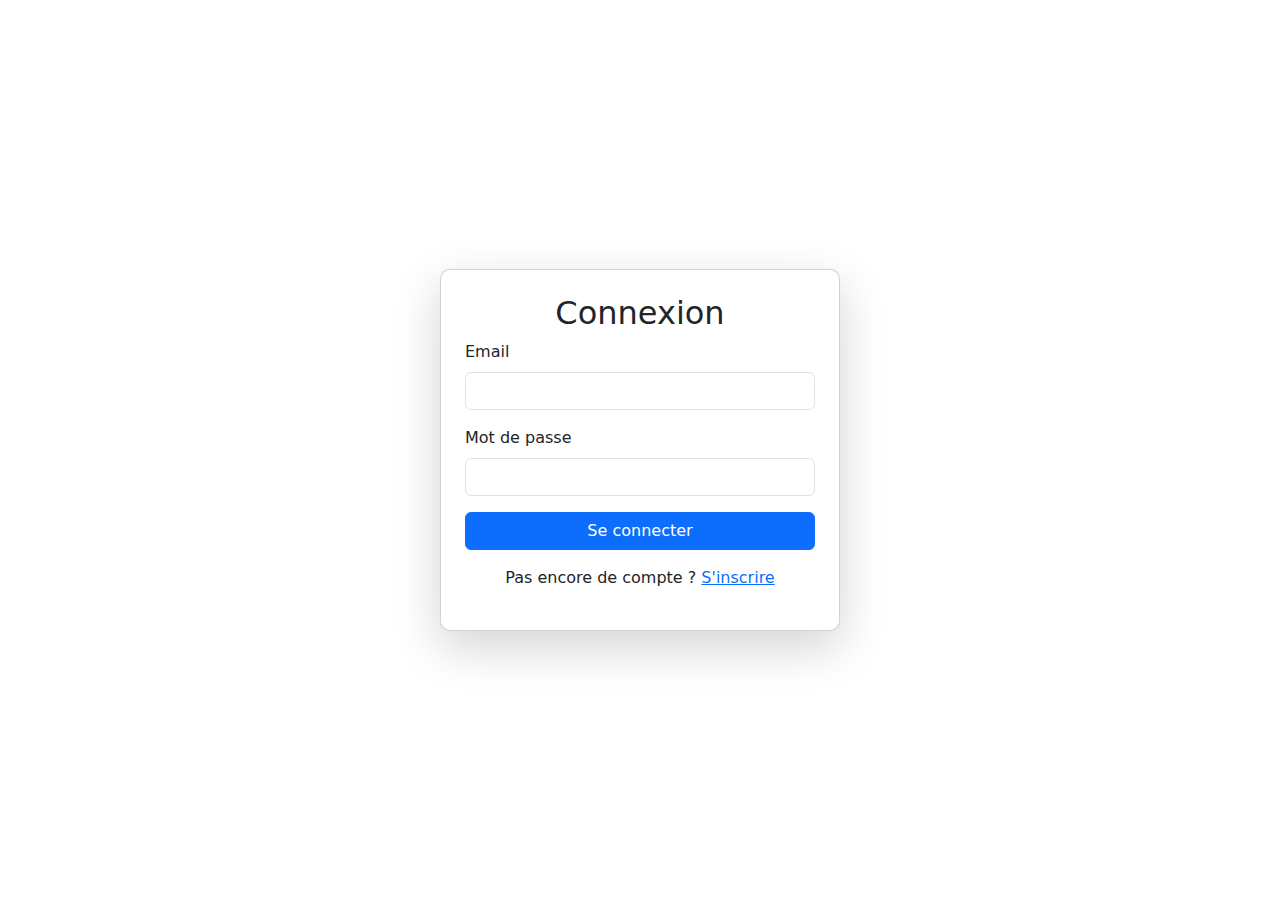
<file: login.html>
<!DOCTYPE html>
<html lang="fr">
<head>
    <meta charset="UTF-8">
    <meta name="viewport" content="width=device-width, initial-scale=1.0">
    <title>Connexion - Université</title>
    <link rel="stylesheet" href="https://cdn.jsdelivr.net/npm/bootstrap@5.3.0/dist/css/bootstrap.min.css">
    <link rel="stylesheet" href="login.css">
</head>
<body>

    <div class="container d-flex justify-content-center align-items-center vh-100">
        <div class="card p-4 shadow-lg" style="width: 400px;">
            <h2 class="text-center">Connexion</h2>
            <form id="loginForm">
                <div class="mb-3">
                    <label for="email" class="form-label">Email</label>
                    <input type="email" class="form-control" id="email" required>
                </div>
                <div class="mb-3">
                    <label for="password" class="form-label">Mot de passe</label>
                    <input type="password" class="form-control" id="password" required>
                </div>
                <button type="submit" class="btn btn-primary w-100">Se connecter</button>
            </form>
            <p class="text-center mt-3">Pas encore de compte ? <a href="signin.html">S'inscrire</a></p>
        </div>
    </div>

    <script>
        document.getElementById("loginForm").addEventListener("submit", function (event) {
    event.preventDefault(); // Empêcher le rechargement de la page

    let email = document.getElementById("email").value;
    let password = document.getElementById("password").value;

    // Simuler un utilisateur enregistré (normalement, on vérifie en base de données)
    let user = {
        email: "test@universite.com",
        password: "123456"  // Mot de passe fictif
    };

    if (email === user.email && password === user.password) {
        localStorage.setItem("user", JSON.stringify(user)); // Sauvegarde l'utilisateur connecté
        window.location.href = "index.html"; // Redirection vers l'accueil
    } else {
        alert("Email ou mot de passe incorrect !");
    }
});

    </script>
</body>
</html>
</file>
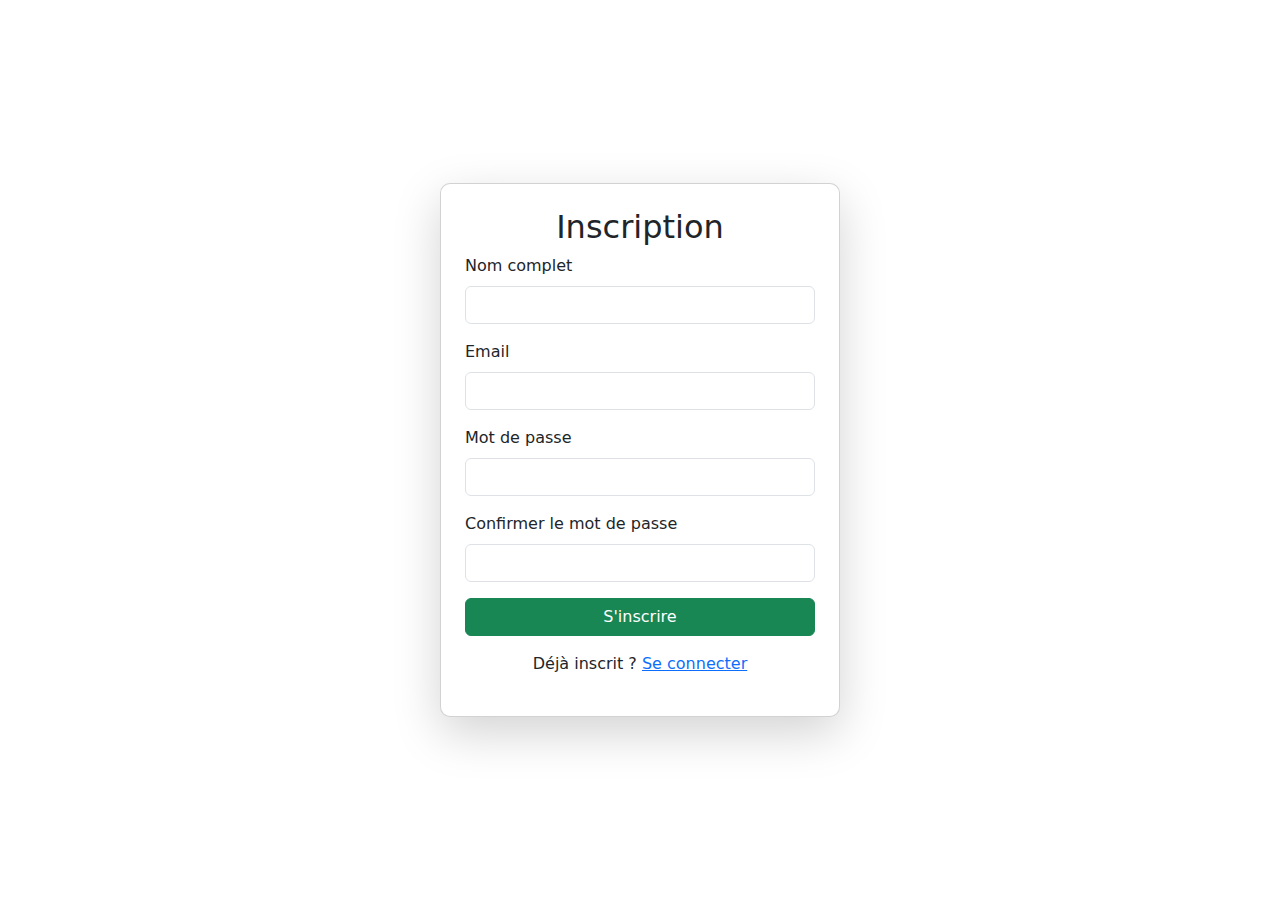
<file: signin.html>
<!DOCTYPE html>
<html lang="fr">
<head>
    <meta charset="UTF-8">
    <meta name="viewport" content="width=device-width, initial-scale=1.0">
    <title>Inscription - Université</title>
    <link rel="stylesheet" href="https://cdn.jsdelivr.net/npm/bootstrap@5.3.0/dist/css/bootstrap.min.css">
    <link rel="stylesheet" href="login.css">
</head>
<body>

    <div class="container d-flex justify-content-center align-items-center vh-100">
        <div class="card p-4 shadow-lg" style="width: 400px;">
            <h2 class="text-center">Inscription</h2>
            <form id="registerForm">
                <div class="mb-3">
                    <label for="name" class="form-label">Nom complet</label>
                    <input type="text" class="form-control" id="name" required>
                </div>
                <div class="mb-3">
                    <label for="email" class="form-label">Email</label>
                    <input type="email" class="form-control" id="email" required>
                </div>
                <div class="mb-3">
                    <label for="password" class="form-label">Mot de passe</label>
                    <input type="password" class="form-control" id="password" required>
                </div>
                <div class="mb-3">
                    <label for="confirmPassword" class="form-label">Confirmer le mot de passe</label>
                    <input type="password" class="form-control" id="confirmPassword" required>
                </div>
                <button type="submit" class="btn btn-success w-100">S'inscrire</button>
            </form>
            <p class="text-center mt-3">Déjà inscrit ? <a href="login.html">Se connecter</a></p>
        </div>
    </div>

    <script>
         document.getElementById("registerForm").addEventListener("submit", function (event) {
        event.preventDefault(); // Empêche le rechargement de la page
    
        let name = document.getElementById("name").value;
        let email = document.getElementById("email").value;
        let password = document.getElementById("password").value;
        let confirmPassword = document.getElementById("confirmPassword").value;
    
        // Vérifier si les mots de passe correspondent
        if (password !== confirmPassword) {
            alert("Les mots de passe ne correspondent pas !");
            return;
        }
    
        // Récupérer les utilisateurs existants depuis localStorage
        let users = JSON.parse(localStorage.getItem("users")) || [];
    
        // Vérifier si l'email est déjà utilisé
        if (users.some(user => user.email === email)) {
            alert("Cet email est déjà utilisé !");
            return;
        }
    
        // Ajouter le nouvel utilisateur
        let newUser = { name, email, password };
        users.push(newUser);
        localStorage.setItem("users", JSON.stringify(users)); // Sauvegarde des utilisateurs
    
        alert("Compte créé avec succès ! Vous pouvez maintenant vous connecter.");
        window.location.href = "login.html"; // Redirection vers la connexion
    });
    

    </script>
</body>
</html>
</file>
<file: login.css>
/* Centrer le formulaire de connexion */
.vh-100 {
    height: 100vh;
}
.card {
    border-radius: 10px;
}
</file>
